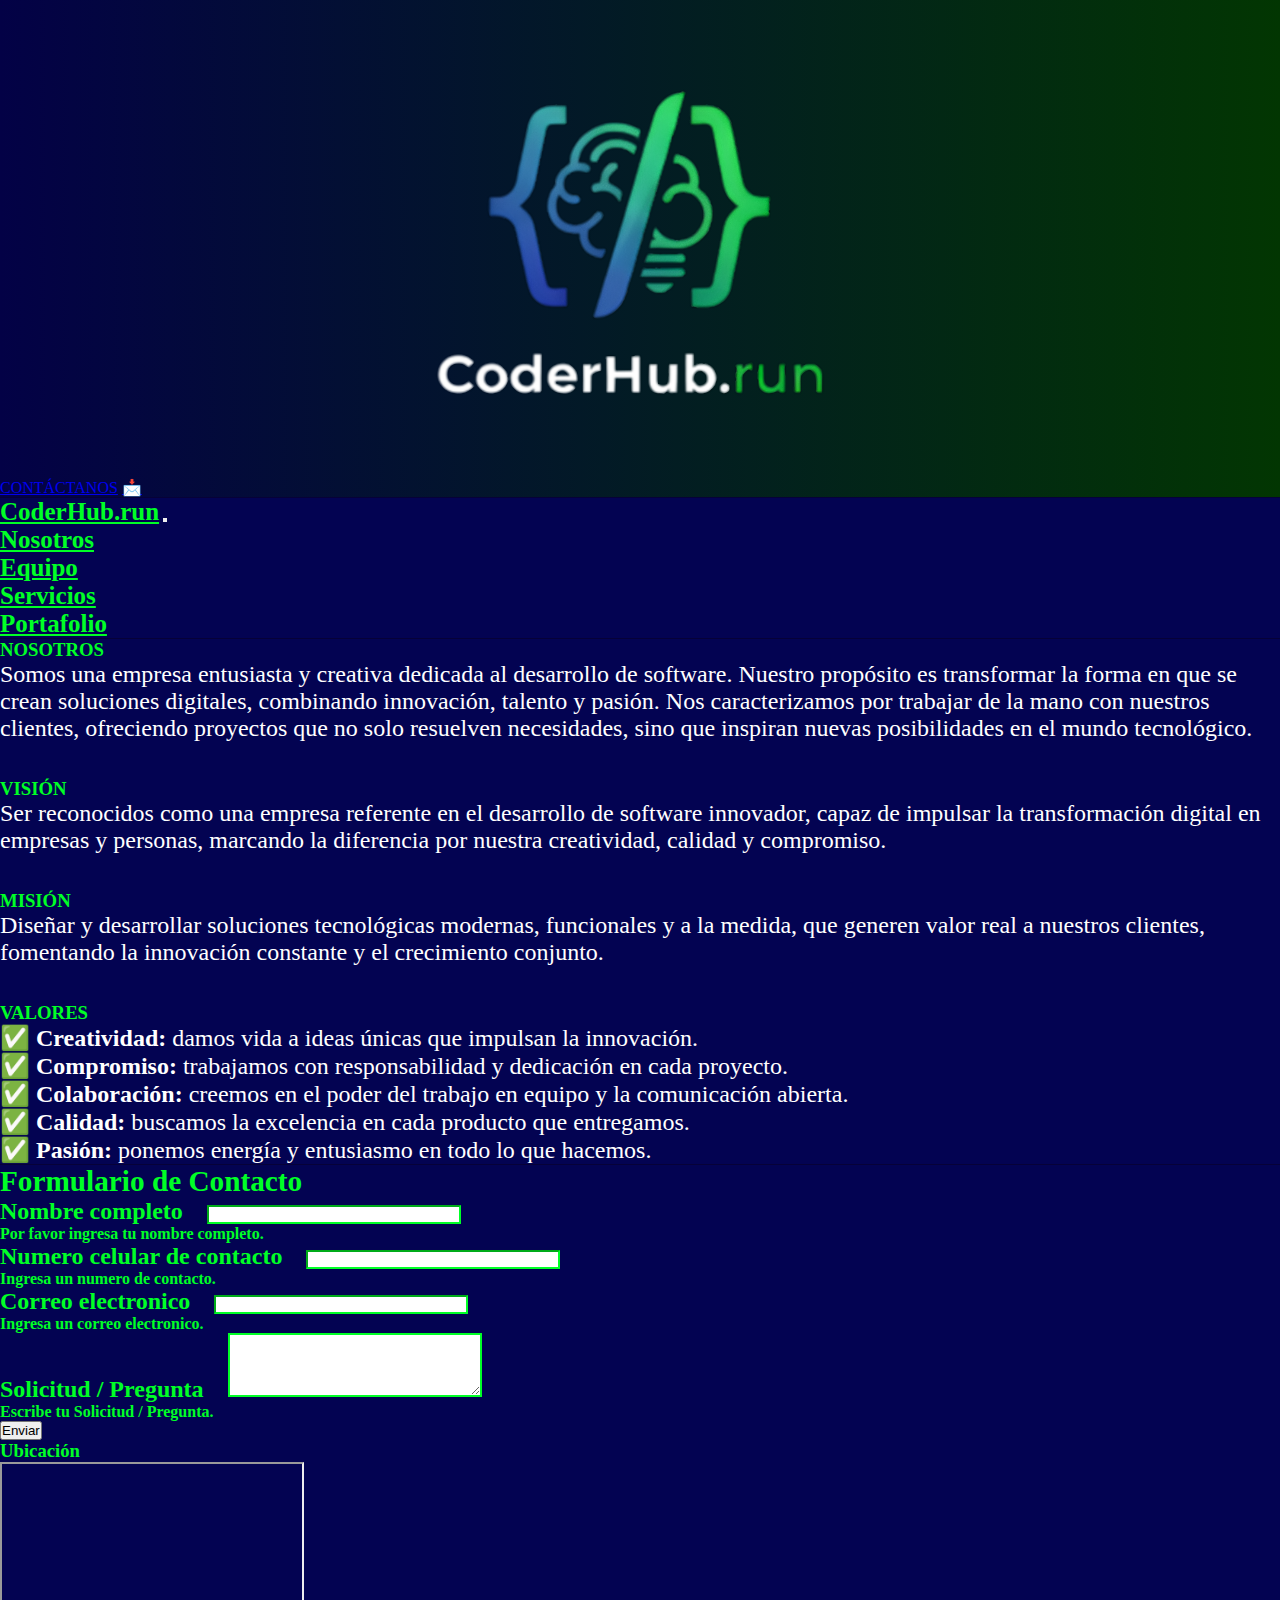
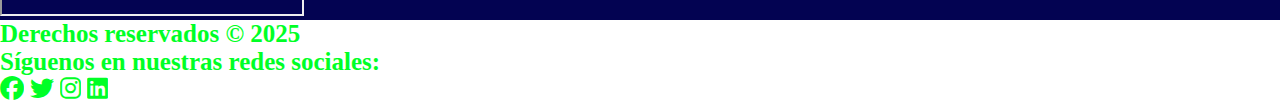
<file: index.html>
<!DOCTYPE html>
<html lang="es">
<head>
    <meta charset="UTF-8">
    <meta name="viewport" content="width=device-width, initial-scale=1.0">
    <title>CoderHub.run</title>
    <link href="https://cdn.jsdelivr.net/npm/bootstrap@5.3.8/dist/css/bootstrap.min.css" rel="stylesheet" integrity="sha384-sRIl4kxILFvY47J16cr9ZwB07vP4J8+LH7qKQnuqkuIAvNWLzeN8tE5YBujZqJLB" crossorigin="anonymous">
    <link rel="stylesheet" href="css/styles.css">
    <link rel="stylesheet" href="https://cdnjs.cloudflare.com/ajax/libs/font-awesome/6.5.0/css/all.min.css">

</head>

<body>

    <header class="position-relative">

      <div class="row">
        <img src="img/BANNER.png" alt="banner" class="img-fluid w-100"> 
      </div>

      <div class="position-absolute end-0 bottom-0 p-3 ">
        <a href="#formulario" class="btn btn-primary btn-lg d-none d-sm-inline-block btn-container">CONTÁCTANOS</a>
        <a href="#formulario" class="btn btn-primary btn-sm d-inline-block d-sm-none btn-container">📩</a>
      </div>

    </header>



<nav class="navbar navbar-expand-lg fondo_azul">

  <div class="container-fluid">
    <a class="nav-link text_verde efecto-nav" href="index.html";>CoderHub.run</a>
    <button class="navbar-toggler" type="button" data-bs-toggle="collapse" data-bs-target="#navbarNav" aria-controls="navbarNav" aria-expanded="false" aria-label="Toggle navigation">
      <span class="navbar-toggler-icon"></span>
    </button>
    <div class="collapse navbar-collapse" id="navbarNav">
      <ul class="navbar-nav mx-auto ">
        <li class="nav-item ">
          <a class="nav-link text_verde efecto-nav" aria-current="page" href="#nosotros">Nosotros</a>
        </li>
        <li class="nav-item">
          <a class="nav-link text_verde efecto-nav" href="equipo.html">Equipo</a>
        </li>
        <li class="nav-item">
          <a class="nav-link text_verde efecto-nav" href="servicios.html">Servicios</a>
        </li>
        <li class="nav-item">
          <a class="nav-link text_verde efecto-nav" href="portafolio.html">Portafolio</a>
        </li>
      </ul>
    </div>
  </div>
</nav>

<main>

<section id="nosotros" class="container-fluid fondo_azul p-2">


    <article>
      <h3 class="titulo_verde">NOSOTROS</h3>
      <p class="text_blanco">Somos una empresa entusiasta y creativa dedicada al desarrollo de software. Nuestro propósito es transformar la forma en que se crean soluciones digitales, combinando innovación, talento y pasión. Nos caracterizamos por trabajar de la mano con nuestros clientes, ofreciendo proyectos que no solo resuelven necesidades, sino que inspiran nuevas posibilidades en el mundo tecnológico.</p>
      <br></br>
      <h3 class="titulo_verde">VISIÓN</h3>
      <p class="text_blanco">Ser reconocidos como una empresa referente en el desarrollo de software innovador, capaz de impulsar la transformación digital en empresas y personas, marcando la diferencia por nuestra creatividad, calidad y compromiso.</p>
      <br></br>
      <h3 class="titulo_verde">MISIÓN</h3>
      <p class="text_blanco">Diseñar y desarrollar soluciones tecnológicas modernas, funcionales y a la medida, que generen valor real a nuestros clientes, fomentando la innovación constante y el crecimiento conjunto.</p>
      <br></br>
      <h3 class="titulo_verde">VALORES</h3>
      <ul class="lista text_blanco">
        <li>✅ <span>Creatividad:</span> damos vida a ideas únicas que impulsan la innovación.</li>
        <li>✅ <span>Compromiso:</span> trabajamos con responsabilidad y dedicación en cada proyecto.</li>
        <li>✅ <span>Colaboración:</span> creemos en el poder del trabajo en equipo y la comunicación abierta.</li>
        <li>✅ <span>Calidad:</span> buscamos la excelencia en cada producto que entregamos.</li>
        <li>✅ <span>Pasión:</span> ponemos energía y entusiasmo en todo lo que hacemos.</li>
      </ul>
    </article>
</section>



<div id="formulario" class=" container-fluid fondo_azul titulo_verde px-5">

  <div class="row g-0">

    <div class="col-12 col-md-5 my-4 px-1">
      <div class="card-header text_verde">
        <h3 class="mb-2">Formulario de Contacto</h3>
      </div>
      <div class="card-body">

        <form id="contactForm" novalidate>

          <div class="mb-3 ms-3">
            <label for="nombre" class="form-label">Nombre completo</label>
            <input type="text" class="form-control" id="nombre" required>
            <div class="invalid-feedback">Por favor ingresa tu nombre completo.</div>
          </div>

          <div class="mb-3 ms-3">
            <label for="Numero" class="form-label">Numero celular de contacto</label>
            <input type="text" class="form-control" id="mumero" required>
            <div class="invalid-feedback">Ingresa un numero de contacto.</div>
          </div>

          <div class="mb-3 ms-3">
            <label for="correo" class="form-label">Correo electronico</label>
            <input type="email" class="form-control" id="email" required>
            <div class="invalid-feedback">Ingresa un correo electronico.</div>
          </div>

          <div class="mb-3 ms-3">
            <label for="mensaje" class="form-label">Solicitud / Pregunta</label>
            <textarea class="form-control" id="mensaje" rows="4" required></textarea>
            <div class="invalid-feedback">Escribe tu Solicitud / Pregunta.</div>
          </div>

          <button type="submit" class="btn btn-success mn-3 ms-3 btn-container">Enviar</button>
        </form>
      </div>
    </div>

    <div class="col-10 col-md-5 m-4">
  <div class="card h-90">
    <div class="card-header titulo_verde">
      <h3 class="mb-2">Ubicación</h3>
    </div>
    <div class="card-body">
      <div class="ratio ratio-4x3">
        <iframe
          src="https://www.google.com/maps/embed?pb=!1m18!1m12!1m3!1d31905.80676985433!2d-75.60384199999997!3d1.6188690000000072!2m3!1f0!2f0!3f0!3m2!1i1024!2i768!4f13.1!3m3!1m2!1s0x8e244e1a71ba142f%3A0x408dc3d21376d444!2sFlorencia%2C%20Caquet%C3%A1!5e0!3m2!1ses!2sco!4v1758010880994!5m2!1ses!2sco"
          allowfullscreen
          loading="lazy"
          referrerpolicy="no-referrer-when-downgrade">
        </iframe>
      </div>
    </div>
  </div>
</div>      
  </div>
  </div>
      
</div>



</main>

<footer class="text-center py-4 bg-dark">
  <div class="container text_blanco">
    <div class="row">
      <div class="col">
        <p class="text_verde">Derechos reservados © 2025</p>
        <p class="text_verde">Síguenos en nuestras redes sociales:</p>
        <a class="a-redes" href="#">
          <i class="fab fa-facebook fa"></i>
        </a>
        <a class="a-redes" href="#">
          <i class="fab fa-twitter fa"></i>
        </a>
        <a class="a-redes" href="#">
          <i class="fab fa-instagram fa"></i>
        </a>
        <a class="a-redes" href="#">
          <i class="fab fa-linkedin fa"></i>
        </a>
        
      

      </div>
    </div>
  </div>



</footer>

    <script src="https://cdn.jsdelivr.net/npm/bootstrap@5.3.8/dist/js/bootstrap.bundle.min.js" integrity="sha384-FKyoEForCGlyvwx9Hj09JcYn3nv7wiPVlz7YYwJrWVcXK/BmnVDxM+D2scQbITxI" crossorigin="anonymous"></script>
    <script src="script.js"></script>
</body>
</html>
</file>
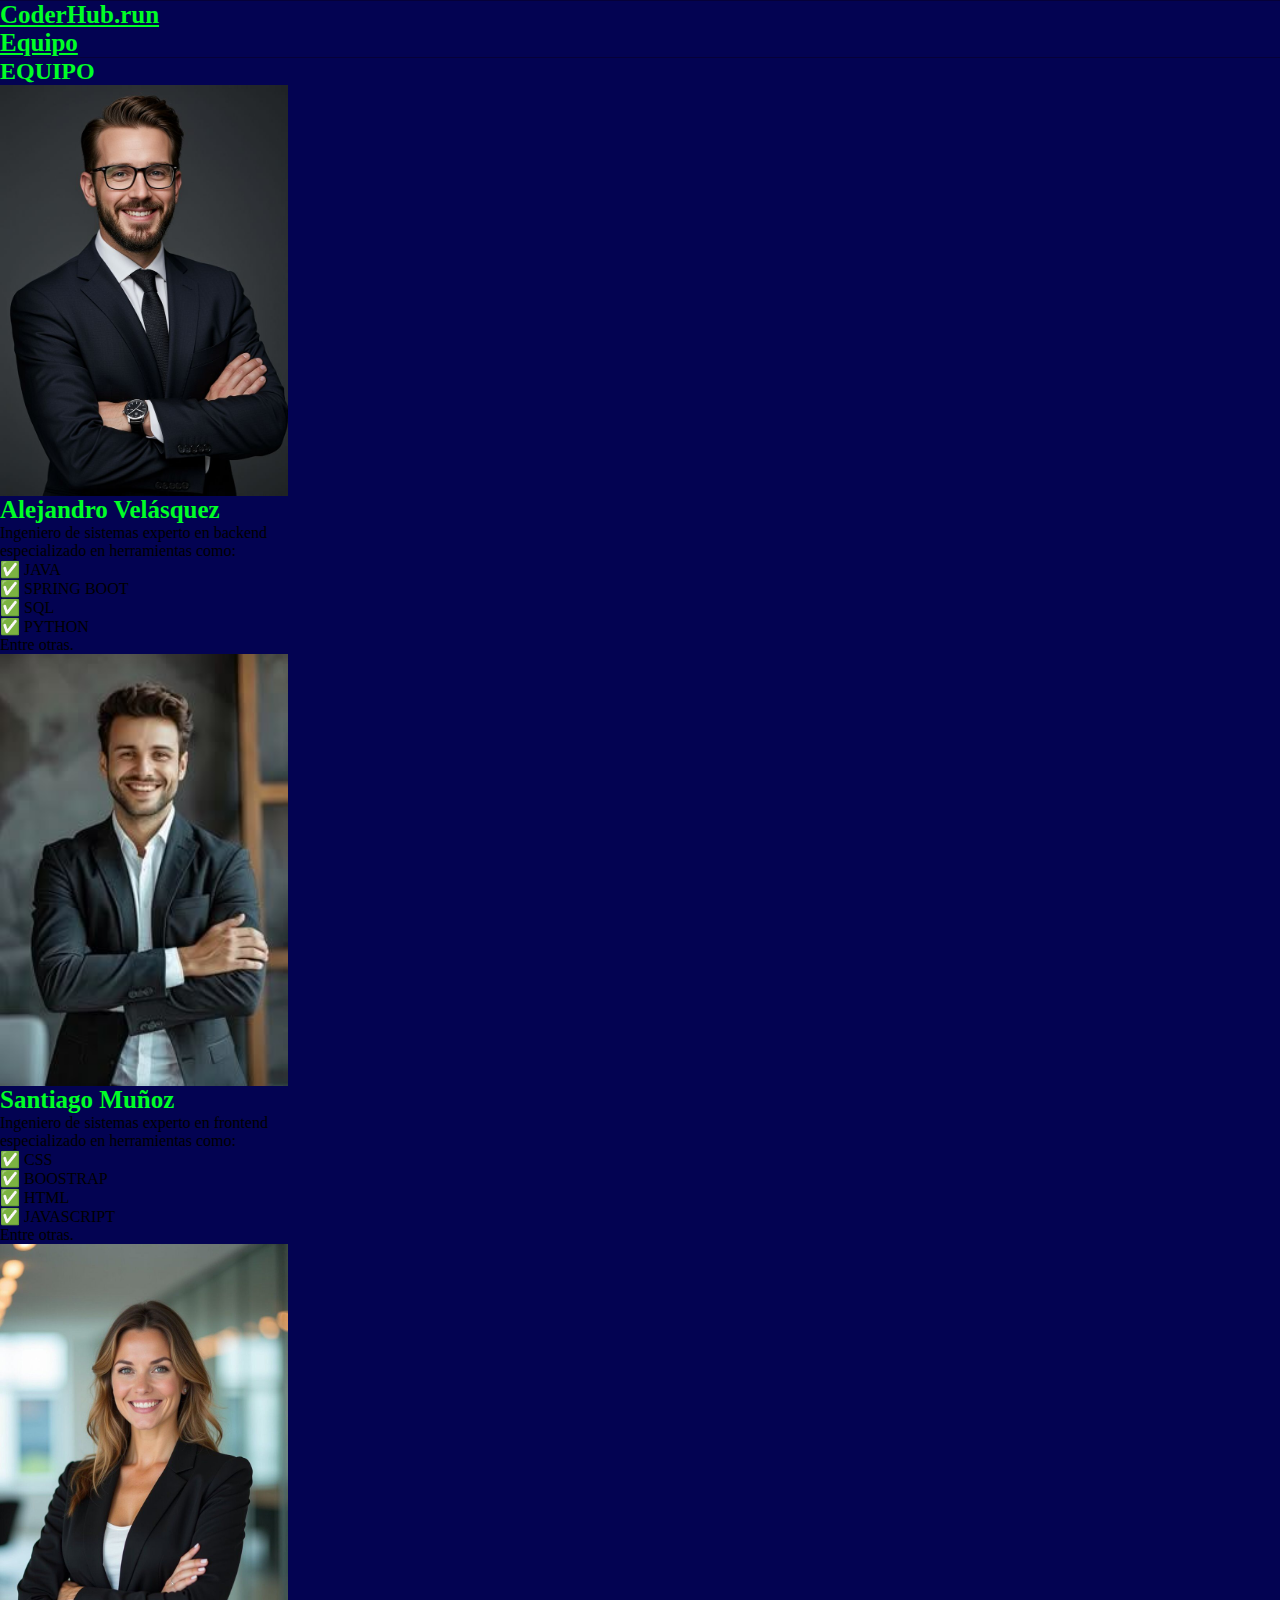
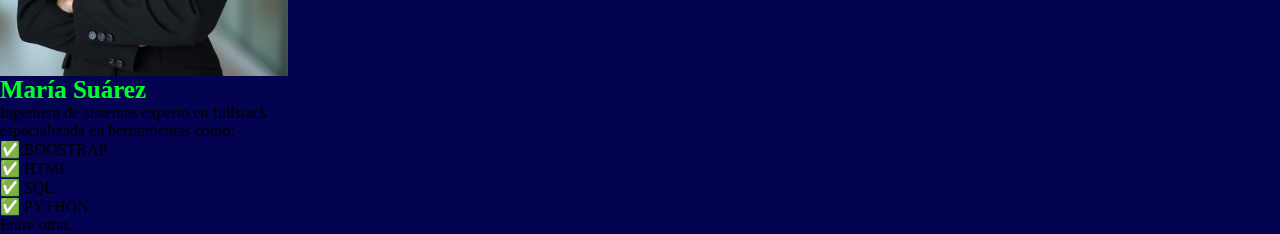
<file: equipo.html>
<!DOCTYPE html>
<html lang="en">
<head>
    <meta charset="UTF-8">
    <meta name="viewport" content="width=device-width, initial-scale=1.0">
    <title>CoderHub.run / Equipo</title>
    <link href="https://cdn.jsdelivr.net/npm/bootstrap@5.3.8/dist/css/bootstrap.min.css" rel="stylesheet" integrity="sha384-sRIl4kxILFvY47J16cr9ZwB07vP4J8+LH7qKQnuqkuIAvNWLzeN8tE5YBujZqJLB" crossorigin="anonymous">
    <link rel="stylesheet" href="css/styles.css">
</head>

<body>

    <nav class="navbar navbar-expand-lg fondo_azul">

    <div class="container-fluid">
        <a class="nav-link text_verde efecto-nav" href="index.html";>CoderHub.run</a>    
    <div class="collapse navbar-collapse" id="navbarNav">
      <ul class="navbar-nav ms-3">
        <li class="nav-item">
          <a class="nav-link text_verde efecto-nav" href="equipo.html">Equipo</a>
        </li>
      </ul>
    </div>
  </div>
</nav>

    <section class="container-fluid fondo_azul ">
  <h2 class="titulo_verde">EQUIPO</h2>
  <div class="row g-0 mt-4">
    
    <div class="col-12 col-md-4 mb-4 d-flex justify-content-center align-items-center">
      <div class="card" style="width: 18rem;">
        <img  src="img/equipo01.jpg" class="card-img-top efecto-transform-img" alt="...">
        <div class="card-body">
        <h3 class="card-title text_verde">Alejandro Velásquez</h3>
        <p class="card-text">Ingeniero de sistemas experto en backend especializado en herramientas como:
          <ul>
            <li>✅ JAVA</li>
            <li>✅ SPRING BOOT</li>
            <li>✅ SQL</li>
            <li>✅ PYTHON</li>
          </ul>
        Entre otras.</p>
      </div>
    </div>
  </div>


  <div class="col-12 col-md-4 mb-4 d-flex justify-content-center align-items-center">
      <div class="card" style="width: 18rem;">
        <img src="img/equipo02.jpg" class="card-img-top efecto-transform-img" alt="...">
        <div class="card-body">
        <h3 class="card-title text_verde">Santiago Muñoz</h3>
        <p class="card-text">Ingeniero de sistemas experto en frontend especializado en herramientas como:
          <ul>
            <li>✅ CSS</li>
            <li>✅ BOOSTRAP</li>
            <li>✅ HTML</li>
            <li>✅ JAVASCRIPT</li>
          </ul>
        Entre otras.</p>
      </div>
    </div>
  </div>

    <div class="col-12 col-md-4 mb-4 d-flex justify-content-center align-items-center">
      <div class="card" style="width: 18rem;">
        <img src="img/equipo03.jpg" class="card-img-top efecto-transform-img" alt="...">
        <div class="card-body">
        <h3 class="card-title text_verde">María Suárez</h3>
        <p class="card-text">Ingeniera de sistemas experto en fullstack especializada en herramientas como:
          <ul>
            <li>✅ BOOSTRAP</li>
            <li>✅ HTML</li>
            <li>✅ SQL</li>
            <li>✅ PYTHON</li>            
          </ul>
         Entre otras.</p>
      </div>
    </div>
    </div>
  </div>


</section>
    
</body>
</html>
</file>
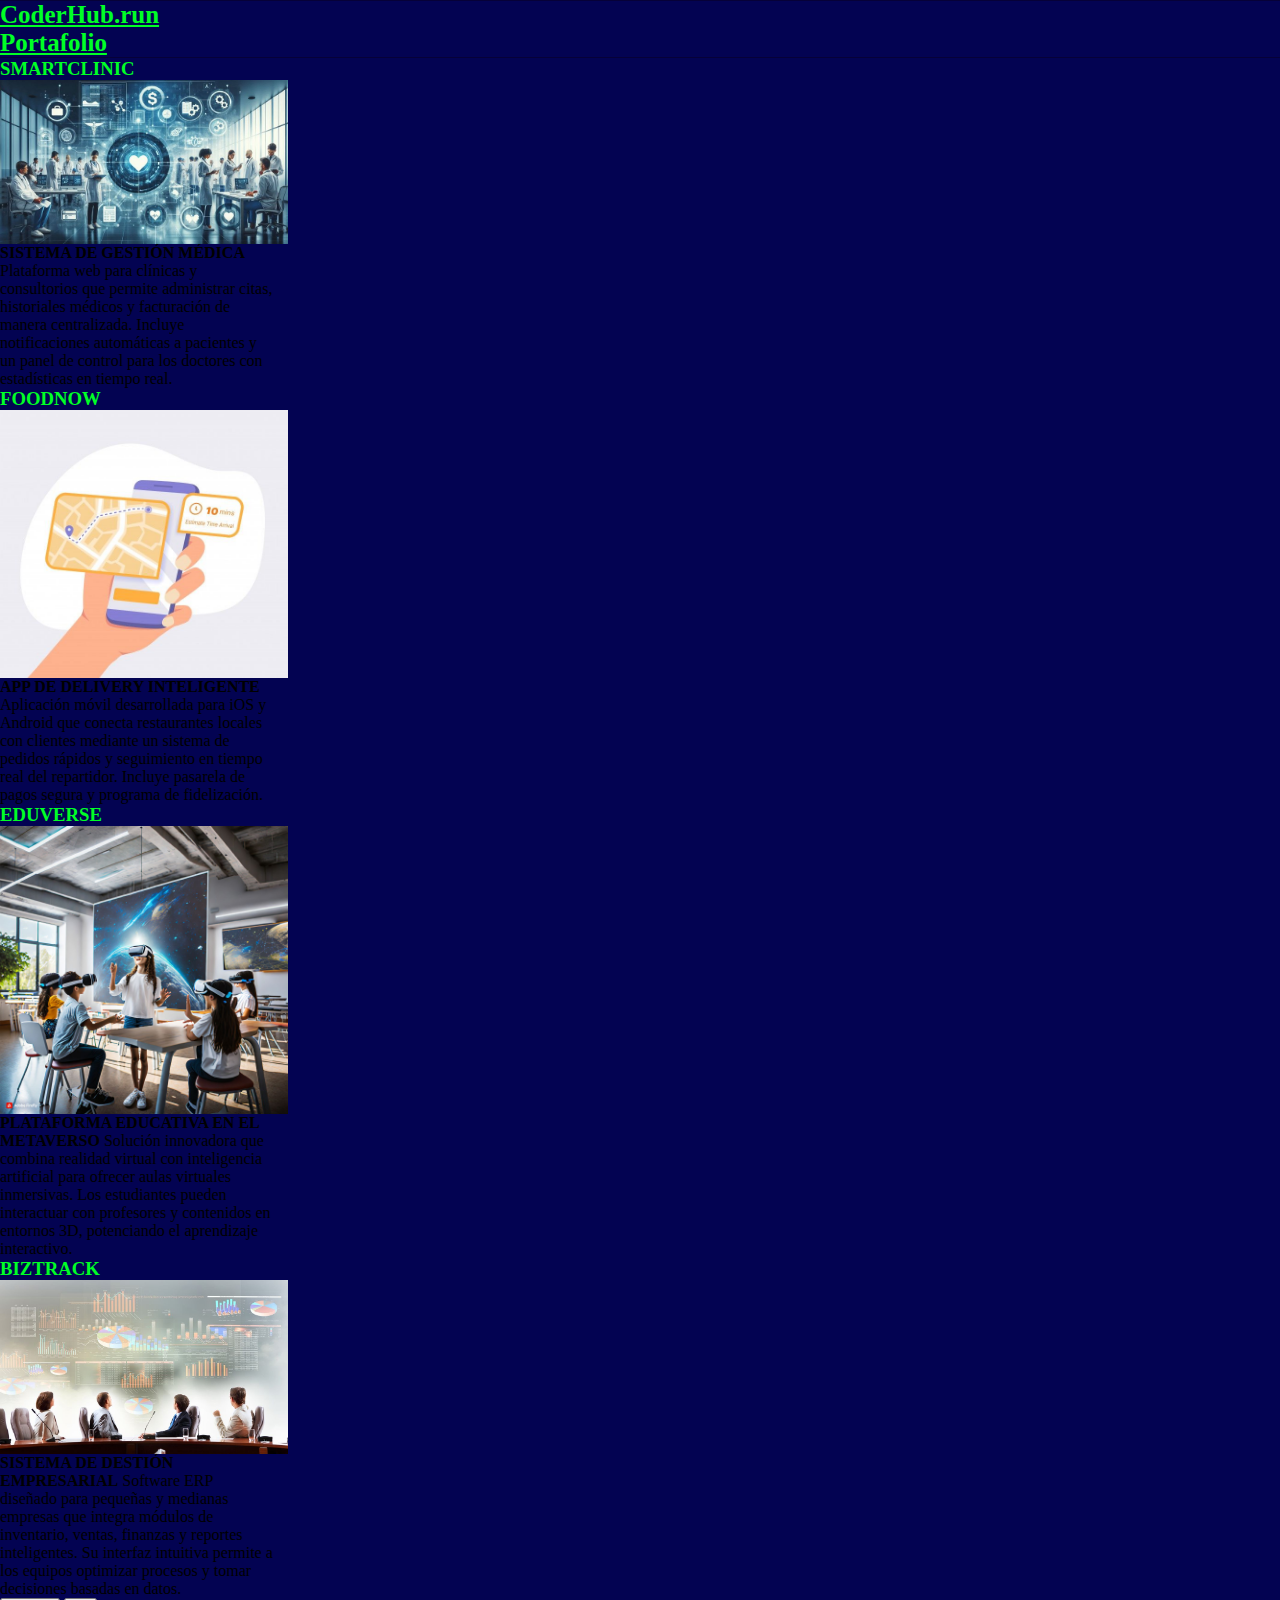
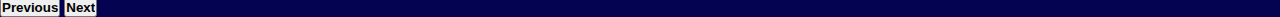
<file: portafolio.html>
<!DOCTYPE html>
<html lang="en">
<head>
    <meta charset="UTF-8">
    <meta name="viewport" content="width=device-width, initial-scale=1.0">
    <title>CoderHub.run / Portafolio</title>
    <link href="https://cdn.jsdelivr.net/npm/bootstrap@5.3.8/dist/css/bootstrap.min.css" rel="stylesheet" integrity="sha384-sRIl4kxILFvY47J16cr9ZwB07vP4J8+LH7qKQnuqkuIAvNWLzeN8tE5YBujZqJLB" crossorigin="anonymous">
    <link rel="stylesheet" href="css/styles.css">
</head>

<body>
    <nav class="navbar navbar-expand-lg fondo_azul">

    <div class="container-fluid">
        <a class="nav-link text_verde efecto-nav" href="index.html";>CoderHub.run</a>    
    <div class="collapse navbar-collapse" id="navbarNav">
      <ul class="navbar-nav ms-3">
        <li class="nav-item">
          <a class="nav-link text_verde efecto-nav" href="portafolio.html">Portafolio</a>
        </li>
      </ul>
    </div>
  </div>
</nav>

<main>

<div id="carouselExampleFade" class="carousel slide carousel-fade fondo_azul">

  <div class="carousel-inner">
    <div class="carousel-item active ">

        <div class="row g-0">

            <div class="col-12 col-sm-6 d-flex justify-content-center align-items-center">
                <div class="card m-5 efecto-transform" style="width: 18rem;">
                    <div class="card-body">
                        <h3 class="titulo_verde">SMARTCLINIC</h3>
                         <img src="img/portafolioHospital.jpg" alt="portafolioHospital">
                        <p class="card-text"><span>SISTEMA DE GESTIÓN MÉDICA</span>
                        Plataforma web para clínicas y consultorios que permite administrar citas, historiales médicos y facturación de manera centralizada. Incluye notificaciones automáticas a pacientes y un panel de control para los doctores con estadísticas en tiempo real.     
                        </p>
                    </div>
                </div>
            </div>

            <div class="col-12 col-sm-6 d-flex justify-content-center align-items-center">
                <div class="card m-5 efecto-transform" style="width: 18rem;">
                    <div class="card-body">
                        <h3 class="titulo_verde">FOODNOW</h3>
                         <img src="img/portafolioAppComida.jpg" alt="portafolioComida">
                        <p class="card-text"><span>APP DE DELIVERY INTELIGENTE</span>
                         Aplicación móvil desarrollada para iOS y Android que conecta restaurantes locales con clientes mediante un sistema de pedidos rápidos y seguimiento en tiempo real del repartidor. Incluye pasarela de pagos segura y programa de fidelización.    
                        </p>
                    </div>
                </div>
            </div>
        </div>
    </div>

        

    

    <div class="carousel-item">

        <div class="row g-0">

            <div class="col-12 col-sm-6 d-flex justify-content-center align-items-center">
                <div class="card m-5 efecto-transform" style="width: 18rem;">
                    <div class="card-body">
                        <h3 class="titulo_verde">EDUVERSE</h3>
                        <img src="img/portafolioMetaverso.jpg" alt="portafolioMetaverso">
                        <p class="card-text"><span>PLATAFORMA EDUCATIVA EN EL METAVERSO</span>
                        Solución innovadora que combina realidad virtual con inteligencia artificial para ofrecer aulas virtuales inmersivas. Los estudiantes pueden interactuar con profesores y contenidos en entornos 3D, potenciando el aprendizaje interactivo.    
                     </p>
                    </div>
                </div>
            </div>



            <div class="col-12 col-sm-6 d-flex justify-content-center align-items-center">
                <div class="card m-5 efecto-transform" style="width: 18rem;">
                    <div class="card-body">
                        <h3 class="titulo_verde">BIZTRACK</h3>
                        <img src="img/portafolioEmpresa.jpg" alt="portafolioEmpresa">
                        <p class="card-text"><span>SISTEMA DE DESTIÓN EMPRESARIAL</span>
                        Software ERP diseñado para pequeñas y medianas empresas que integra módulos de inventario, ventas, finanzas y reportes inteligentes. Su interfaz intuitiva permite a los equipos optimizar procesos y tomar decisiones basadas en datos.     
                        </p>
                    </div>
                </div>
            </div>
        </div>

    </div>

  </div>
  <button class="carousel-control-prev" type="button" data-bs-target="#carouselExampleFade" data-bs-slide="prev">
    <span class="carousel-control-prev-icon" aria-hidden="true"></span>
    <span class="visually-hidden">Previous</span>
  </button>
  <button class="carousel-control-next" type="button" data-bs-target="#carouselExampleFade" data-bs-slide="next">
    <span class="carousel-control-next-icon" aria-hidden="true"></span>
    <span class="visually-hidden">Next</span>
  </button>
</div>
</main>
    
<script src="https://cdn.jsdelivr.net/npm/bootstrap@5.3.8/dist/js/bootstrap.bundle.min.js" integrity="sha384-FKyoEForCGlyvwx9Hj09JcYn3nv7wiPVlz7YYwJrWVcXK/BmnVDxM+D2scQbITxI" crossorigin="anonymous"></script>

</body>
</html>
</file>
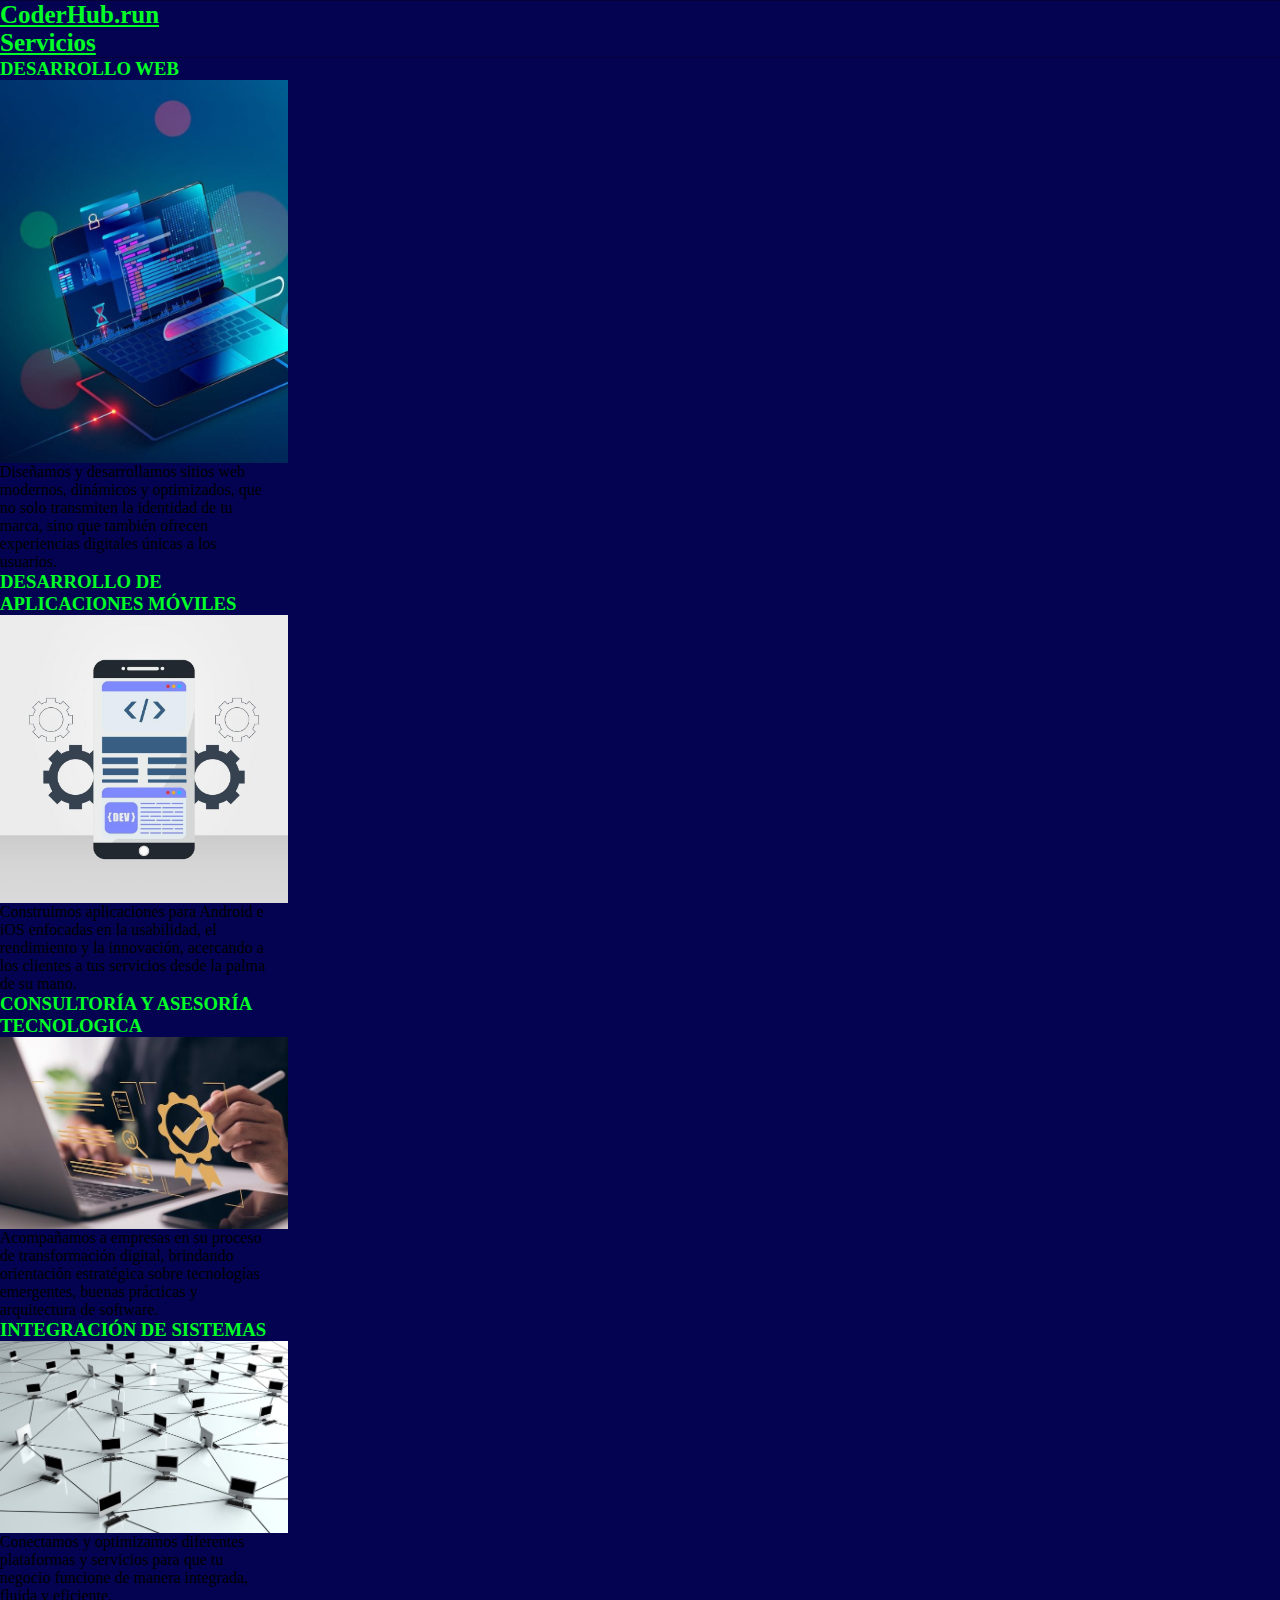
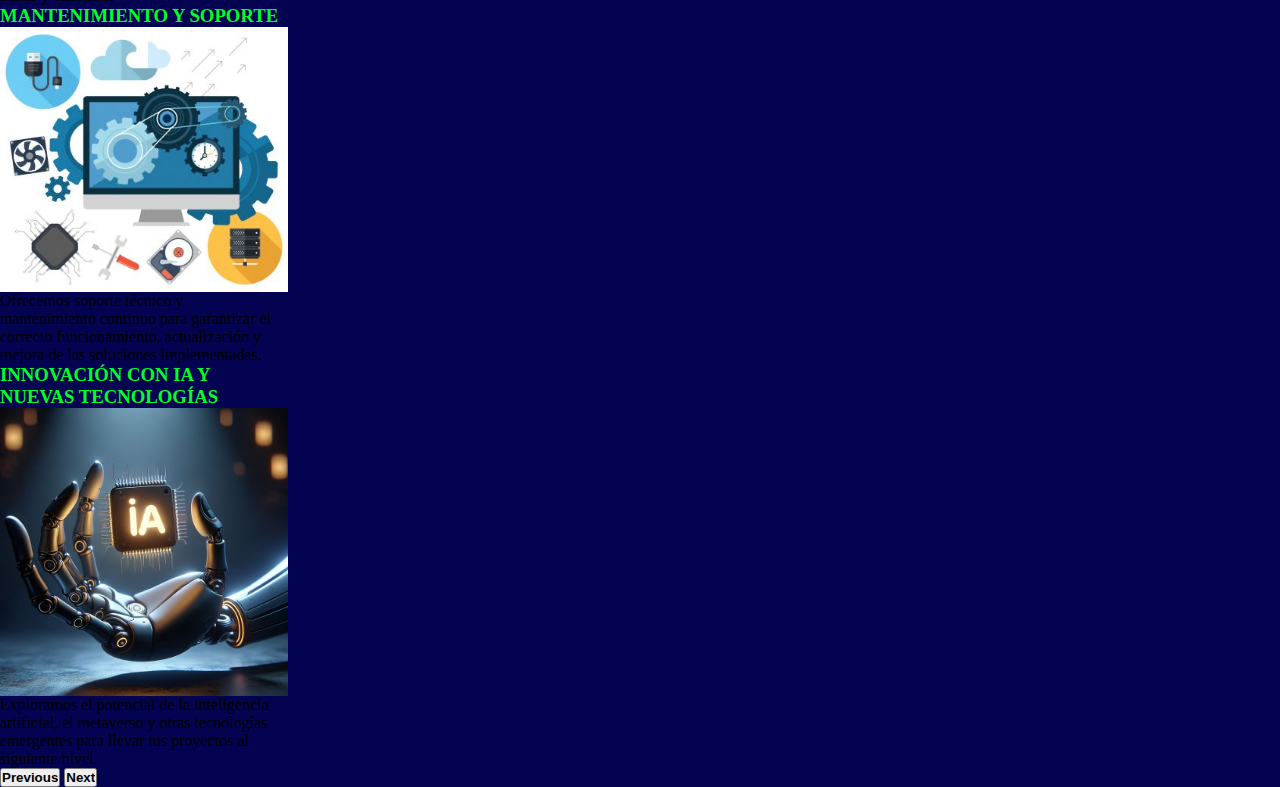
<file: servicios.html>
<!DOCTYPE html>
<html lang="en">
<head>
    <meta charset="UTF-8">
    <meta name="viewport" content="width=device-width, initial-scale=1.0">
    <title>CoderHub.run / Servicios</title>
    <link href="https://cdn.jsdelivr.net/npm/bootstrap@5.3.8/dist/css/bootstrap.min.css" rel="stylesheet" integrity="sha384-sRIl4kxILFvY47J16cr9ZwB07vP4J8+LH7qKQnuqkuIAvNWLzeN8tE5YBujZqJLB" crossorigin="anonymous">
    <link rel="stylesheet" href="css/styles.css">
</head>
<body>

    <nav class="navbar navbar-expand-lg fondo_azul">

    <div class="container-fluid">
        <a class="nav-link text_verde efecto-nav" href="index.html";>CoderHub.run</a>    
    <div class="collapse navbar-collapse" id="navbarNav">
      <ul class="navbar-nav ms-3">
        <li class="nav-item">
          <a class="nav-link text_verde efecto-nav" href="servicios.html">Servicios</a>
        </li>
      </ul>
    </div>
  </div>
</nav>

<main>

<div id="carouselExampleFade" class="carousel slide carousel-fade fondo_azul">

  <div class="carousel-inner">

    <div class="carousel-item active ">

        <div class="row g-0">

            <div class="col-12 col-sm-6 d-flex justify-content-center align-items-center">
                <div class="card m-5 efecto-transform" style="width: 18rem;">
                    <div class="card-body">
                        <h3 class="titulo_verde">DESARROLLO WEB</h3>
                         <img src="img/servicioWeb.jpg" alt="servicioWeb">
                        <p class="card-text">
                        Diseñamos y desarrollamos sitios web modernos, dinámicos y optimizados, que no solo transmiten la identidad de tu marca, sino que también ofrecen experiencias digitales únicas a los usuarios.     
                        </p>
                    </div>
                </div>
            </div>

            <div class="col-12 col-sm-6 d-flex justify-content-center align-items-center">
                <div class="card m-5 efecto-transform" style="width: 18rem;">
                    <div class="card-body">
                        <h3 class="titulo_verde">DESARROLLO DE APLICACIONES MÓVILES</h3>
                         <img src="img/serviciosMovil.jpg" alt="servicioMovil">
                        <p class="card-text">
                         Construimos aplicaciones para Android e iOS enfocadas en la usabilidad, el rendimiento y la innovación, acercando a los clientes a tus servicios desde la palma de su mano.     
                        </p>
                    </div>
                </div>
            </div>
        </div>
    </div>

        

    

    <div class="carousel-item">

        <div class="row g-0">

            <div class="col-12 col-sm-6 d-flex justify-content-center align-items-center">
                <div class="card m-5 efecto-transform" style="width: 18rem;">
                    <div class="card-body">
                        <h3 class="titulo_verde">CONSULTORÍA Y ASESORÍA TECNOLOGICA</h3>
                        <img src="img/Consultoria.jpg" alt="">
                        <p class="card-text">
                        Acompañamos a empresas en su proceso de transformación digital, brindando orientación estratégica sobre tecnologías emergentes, buenas prácticas y arquitectura de software.     
                     </p>
                    </div>
                </div>
            </div>



            <div class="col-12 col-sm-6 d-flex justify-content-center align-items-center">
                <div class="card m-5 efecto-transform" style="width: 18rem;">
                    <div class="card-body">
                        <h3 class="titulo_verde">INTEGRACIÓN DE SISTEMAS</h3>
                        <img src="img/integracion.jpg" alt="">
                        <p class="card-text">
                        Conectamos y optimizamos diferentes plataformas y servicios para que tu negocio funcione de manera integrada, fluida y eficiente.     
                        </p>
                    </div>
                </div>
            </div>
        </div>

    </div>

    <div class="carousel-item">

        <div class="row g-0">

            <div class="col-12 col-sm-6 d-flex justify-content-center align-items-center">
                <div class="card m-5 efecto-transform" style="width: 18rem;">
                    <div class="card-body">
                        <h3 class="titulo_verde">MANTENIMIENTO Y SOPORTE</h3>
                        <img src="img/mantenimiento.jpg" alt="">
                        <p class="card-text">
                        Ofrecemos soporte técnico y mantenimiento continuo para garantizar el correcto funcionamiento, actualización y mejora de las soluciones implementadas.     
                        </p>
                    </div>
                </div>
            </div>



            <div class="col-12 col-sm-6 d-flex justify-content-center align-items-center">
                <div class="card m-5 efecto-transform" style="width: 18rem;">
                    <div class="card-body">
                        <h3 class="titulo_verde">INNOVACIÓN CON IA Y NUEVAS TECNOLOGÍAS</h3>
                        <img src="img/IA.jpg" alt="">
                        <p class="card-text">
                        Exploramos el potencial de la inteligencia artificial, el metaverso y otras tecnologías emergentes para llevar tus proyectos al siguiente nivel.     
                        </p>
                    </div>
                </div>
            </div>

        </div>

    </div>

  </div>
  <button class="carousel-control-prev" type="button" data-bs-target="#carouselExampleFade" data-bs-slide="prev">
    <span class="carousel-control-prev-icon" aria-hidden="true"></span>
    <span class="visually-hidden">Previous</span>
  </button>
  <button class="carousel-control-next" type="button" data-bs-target="#carouselExampleFade" data-bs-slide="next">
    <span class="carousel-control-next-icon" aria-hidden="true"></span>
    <span class="visually-hidden">Next</span>
  </button>
</div>
</main>
    
<script src="https://cdn.jsdelivr.net/npm/bootstrap@5.3.8/dist/js/bootstrap.bundle.min.js" integrity="sha384-FKyoEForCGlyvwx9Hj09JcYn3nv7wiPVlz7YYwJrWVcXK/BmnVDxM+D2scQbITxI" crossorigin="anonymous"></script>

</body>
</html>
</file>
<file: css/styles.css>
@import url('https://fonts.googleapis.com/css2?family=Montserrat:wght@400;700&display=swap');
*{
    margin: 0px;
    padding: 0px;
    box-sizing: content-box;
    overflow-x: hidden;
}

header{
    background-image: linear-gradient(to right, rgb(3, 1, 70), rgb(2, 54, 2));
}

img{
  width: 100%;   
  height: auto;  
  display: block; 
}

#img_logo{
    width: 150px;
    height: 150px;
    display: block;
}

.text_blanco{
    font-family: serif;
    font-size: 1.5rem;
    color: white;
}

.btn-container {
  transition: transform 0.4s ease, box-shadow 0.4s ease;
}

.btn-container:hover {
  transform: scale(1.10) translateY(-5px);
  box-shadow: 0 8px 20px rgba(0, 0, 0, 0.2);
}


.fondo_azul{
    background-color: rgb(3, 3, 82);
    border-top: solid rgb(6, 1, 56) 1px;
}
.text_verde{
    font-family: serif;
    font-size: 25px;
    font-weight: bold;
    color: rgb(0, 255, 38);
}

.titulo_verde{
    color: rgb(0, 255, 38); 
    font-family: serif; 
    font-weight: bold;
}

.navbar-toggler-icon {
  filter: brightness(0) invert(1);
}


#contactForm .form-control {
  margin-left: 20px;
  width: 250px;
  border-width: 2px; 
  border-color:rgb(0, 255, 38); 
  box-shadow: none; 
}

#contactForm .form-control:focus {
  border-width: 2px;
  border-color: rgb(3, 3, 82); 
  outline: none;
  box-shadow: 0 0 0 0.2rem rgba(13, 110, 253, 0.25); 
}

p{
    padding-right: 15px;
}

.lista{
   list-style: none;
}

span{
    font-weight: bold;
}

label{
    font-size: 1.5rem;
}

.carousel-item {
  transition: opacity 1.5s ease-in-out;
}

.efecto-transform {
  transition: transform 0.3s ease;
}

.efecto-transform:hover {
  transform: scale(1.05);
}

.efecto-transform-img {
  transition: transform 0.3s ease;
}

.efecto-transform-img:hover {
  transform: scale(1.12);
}

.efecto-nav{
  transition: transform 0.3s ease;
}
.efecto-nav:hover{
  color: white;
}
.a-redes{
  text-decoration: none;
  color: rgb(0, 255, 38);
}
</file>
